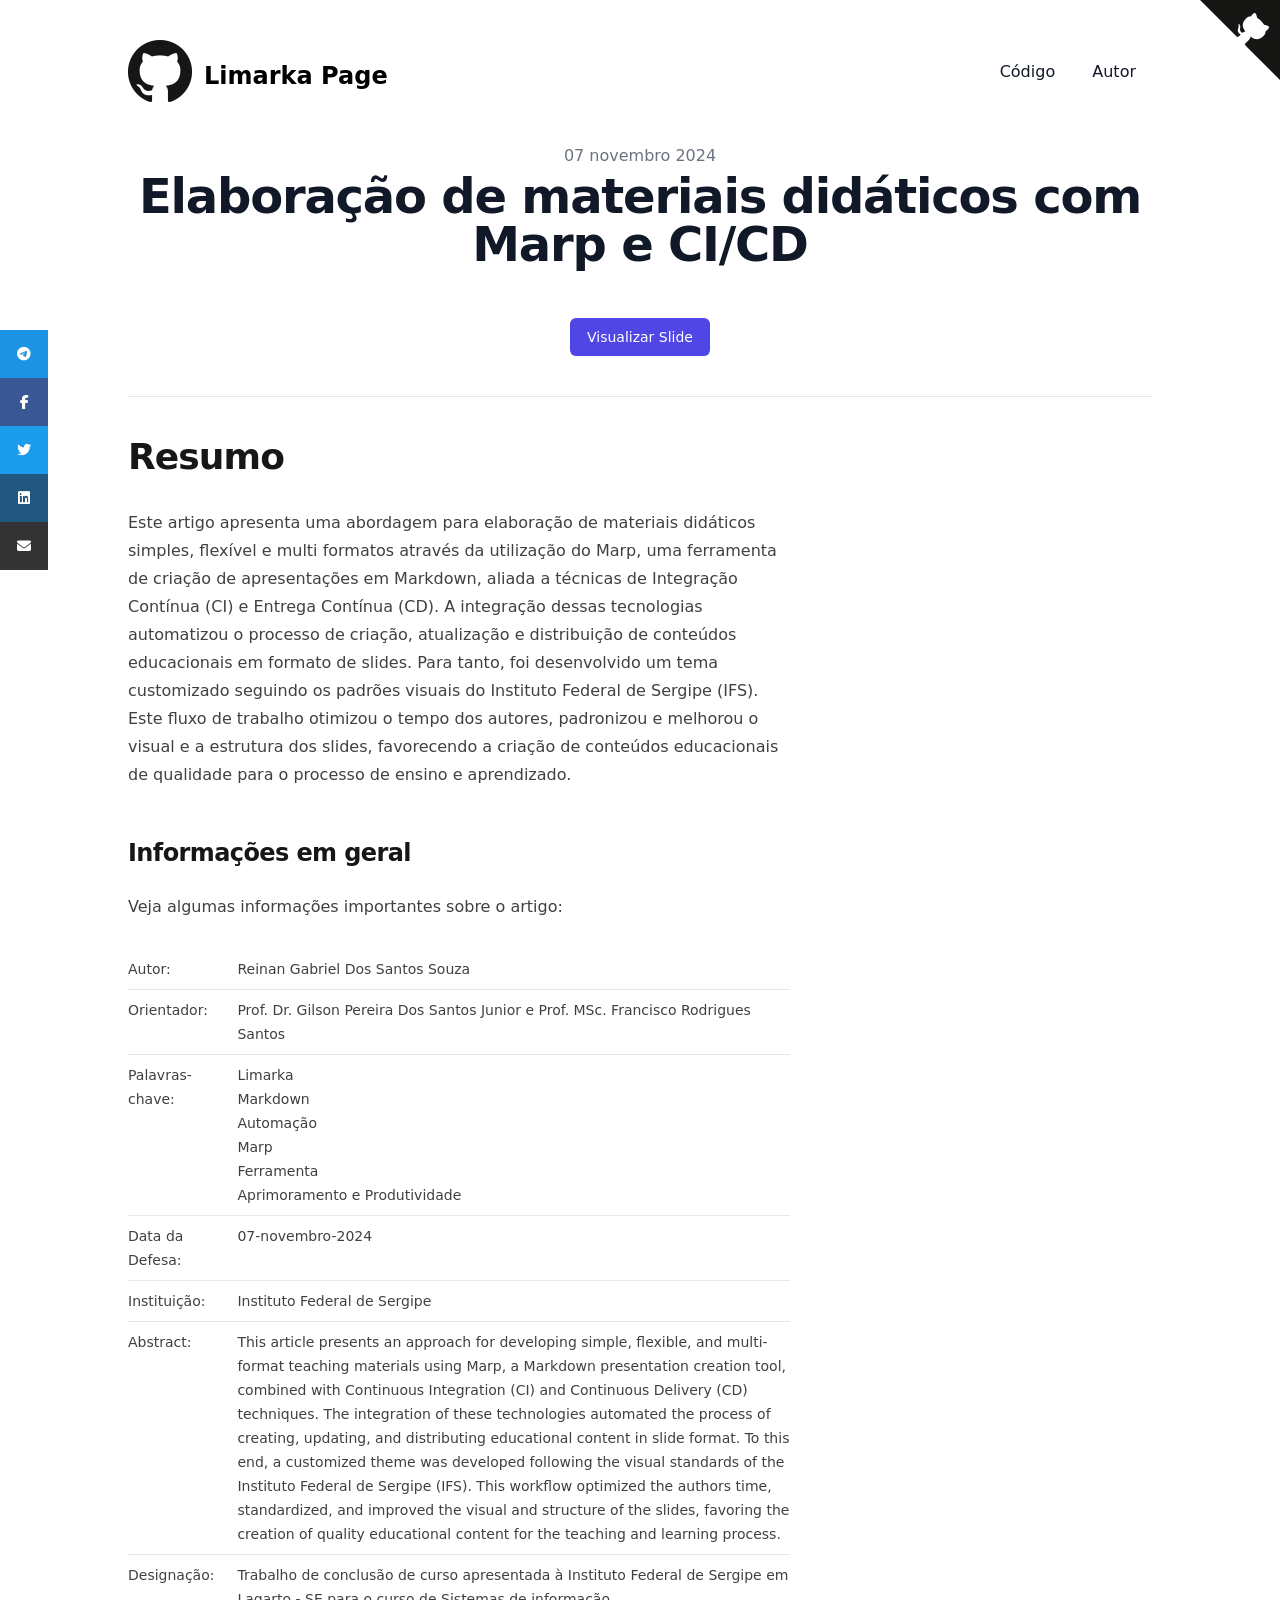
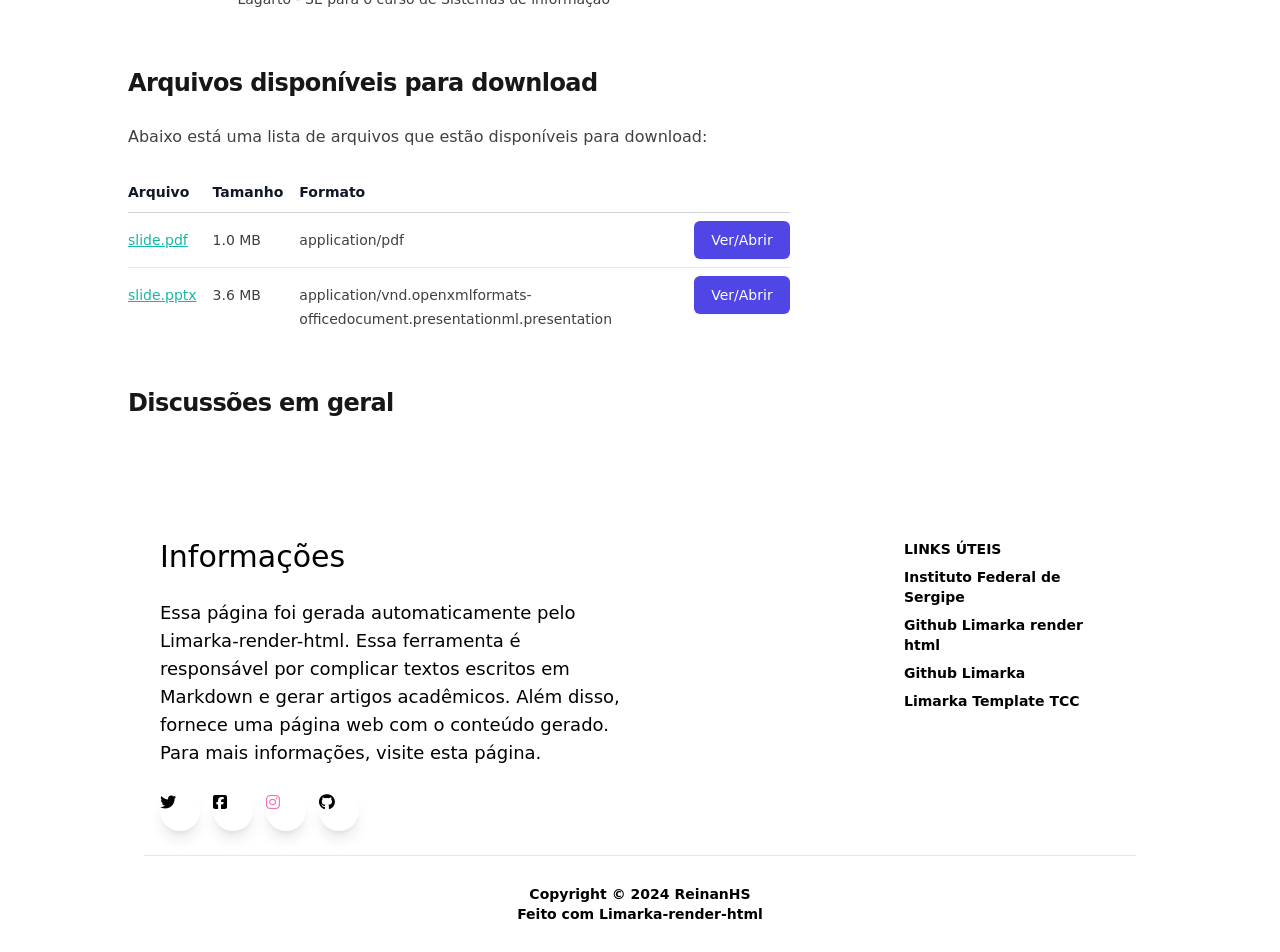
<file: index.html>
<!DOCTYPE html>
<html lang="pt_BR" class="scroll-smooth">
    <head>
    <meta charset="utf-8">
    <meta name="viewport" content="width=device-width, initial-scale=1">
    <link rel="canonical" href="https://ReinanHS.github.io/marp-erbase-presentation/">
    <meta name="description" content="Este artigo apresenta uma abordagem para elaboração de materiais didáticos simples, flexível e multi formatos...">
    <meta name="Generator" content="limarka-render-html " />
    <title>Elaboração de materiais didáticos com Marp e CI/CD</title>

    <link rel="apple-touch-icon" sizes="180x180" href="https://ReinanHS.github.io/marp-erbase-presentation/assets/favicon/apple-touch-icon.png">
    <link rel="icon" type="image/png" sizes="32x32" href="https://ReinanHS.github.io/marp-erbase-presentation/assets/favicon/favicon-32x32.png">
    <link rel="icon" type="image/png" sizes="16x16" href="https://ReinanHS.github.io/marp-erbase-presentation/assets/favicon/favicon-16x16.png">
    <link rel="manifest" href="https://ReinanHS.github.io/marp-erbase-presentation/assets/favicon/site.webmanifest">

    <meta property="og:title" content="Elaboração de materiais didáticos com Marp e CI/CD" />
    <meta property="og:type" content="dspace:page" />
    <meta property="og:url" content="https://ReinanHS.github.io/marp-erbase-presentation/" />
    <meta property="og:image" content="" />

    <meta name="twitter:card" content="summary" />
    <meta name="twitter:url" content="https://ReinanHS.github.io/marp-erbase-presentation/" />
    <meta name="twitter:title" content="Elaboração de materiais didáticos com Marp e CI/CD" />
    <meta name="twitter:description" content="Este artigo apresenta uma abordagem para elaboração de materiais didáticos simples, flexível e multi formatos..."/>

    <meta itemprop="name" content="Elaboração de materiais didáticos com Marp e CI/CD" />
    <meta itemprop="description" content="Este artigo apresenta uma abordagem para elaboração de materiais didáticos simples, flexível e multi formatos..." />
    <meta http-equiv="X-UA-Compatible" content="IE=Edge" />

    <meta property="article:published_time" content="2024-11-07T00:35:50-03:00" />
    <meta property="article:modified_time" content="2024-11-05T23:27:14+00:00" />

    <link rel="schema.DCTERMS" href="https://purl.org/dc/terms/" />
<link rel="schema.DC" href="https://purl.org/dc/elements/1.1/" />

<meta name="DC.creator" content="Reinan Gabriel Dos Santos Souza" />
<meta name="DC.contributor" content="Instituto Federal de Sergipe" xml:lang="pt_BR" />

            <meta name="DC.contributor" content="Prof. MSc. Francisco Rodrigues Santos" />
                <meta name="DC.contributor" content="Prof. Dr. Gilson Pereira Dos Santos Junior" />
    

<meta name="DC.identifier" content="https://ReinanHS.github.io/marp-erbase-presentation/" scheme="DCTERMS.URI" />
<meta name="DC.description" content="TCC (graduação) - Instituto Federal de Sergipe. Programa de Pós-Graduação em 2024. Computação" xml:lang="pt_BR" />
<meta name="DCTERMS.abstract" content="This article presents an approach for developing simple, flexible, and multi-format teaching materials using Marp, a Markdown presentation creation tool, combined with Continuous Integration (CI) and Continuous Delivery (CD) techniques. The integration of these technologies automated the process of creating, updating, and distributing educational content in slide format. To this end, a customized theme was developed following the visual standards of the Instituto Federal de Sergipe (IFS). This workflow optimized the authors time, standardized, and improved the visual and structure of the slides, favoring the creation of quality educational content for the teaching and learning process." xml:lang="pt_BR" />
<meta name="DCTERMS.extent" content="46" xml:lang="pt_BR" />
<meta name="DC.language" content="pt_BR" xml:lang="pt_BR" scheme="DCTERMS.RFC1766" />
<meta name="DC.publisher" content="Lagarto - SE" xml:lang="pt_BR" />
<meta name="DC.rights" content="Open Access" />

            <meta name="DC.subject" content="Limarka" xml:lang="pt_BR" />
            <meta name="DC.subject" content="Markdown" xml:lang="pt_BR" />
            <meta name="DC.subject" content="Automação" xml:lang="pt_BR" />
            <meta name="DC.subject" content="Marp" xml:lang="pt_BR" />
            <meta name="DC.subject" content="Ferramenta" xml:lang="pt_BR" />
            <meta name="DC.subject" content="Aprimoramento e Produtividade" xml:lang="pt_BR" />
    
<meta name="DC.title" content="Elaboração de materiais didáticos com Marp e CI/CD" xml:lang="pt_BR" />
<meta name="DC.type" content="TCCgrad" xml:lang="pt_BR" />

    <link rel="stylesheet" href="https://cdnjs.cloudflare.com/ajax/libs/font-awesome/6.2.0/css/all.min.css" integrity="sha512-xh6O/CkQoPOWDdYTDqeRdPCVd1SpvCA9XXcUnZS2FmJNp1coAFzvtCN9BmamE+4aHK8yyUHUSCcJHgXloTyT2A==" crossorigin="anonymous" referrerpolicy="no-referrer" />
    <link rel="stylesheet" href="https://ReinanHS.github.io/marp-erbase-presentation/assets/build/css/main.css?id=4f8fd777a085edc288612e8ae9160dda">
    <script defer src="https://ReinanHS.github.io/marp-erbase-presentation/assets/build/js/main.js?id=5e3303900278b210d1603280d75373ab"></script>
</head>
    <body class="bg-white text-black antialiased dark:bg-gray-900 dark:text-white">
        <ul id="floating-share-buttons">
    <li>
        <a href="https://telegram.me/share/url?url=https://ReinanHS.github.io/marp-erbase-presentation/&text=Recomenda%C3%A7%C3%A3o+de+leitura%3A+Elabora%C3%A7%C3%A3o+de+materiais+did%C3%A1ticos+com+Marp+e+CI%2FCD"
           class="share-telegram">
            <i class="fa-brands fa-telegram"></i>
        </a>
    </li>
    <li>
        <a href="https://www.facebook.com/sharer/sharer.php?u=https://ReinanHS.github.io/marp-erbase-presentation/"
           class="share-facebook">
            <i class="fa-brands fa-facebook-f"></i>
        </a>
    </li>
    <li>
        <a href="https://twitter.com/share?url=https://ReinanHS.github.io/marp-erbase-presentation/&text=Recomenda%C3%A7%C3%A3o+de+leitura%3A+Elabora%C3%A7%C3%A3o+de+materiais+did%C3%A1ticos+com+Marp+e+CI%2FCD"
           class="share-twitter">
            <i class="fa-brands fa-twitter"></i>
        </a>
    </li>
    <li>
        <a href="https://www.linkedin.com/shareArticle?url=https://ReinanHS.github.io/marp-erbase-presentation/&title=Elabora%C3%A7%C3%A3o+de+materiais+did%C3%A1ticos+com+Marp+e+CI%2FCD&summary=Este+artigo+apresenta+uma+abordagem+para+elabora%C3%A7%C3%A3o+de+materiais+did%C3%A1ticos+simples%2C+flex%C3%ADvel+e+multi+formatos...&source=https://ReinanHS.github.io/marp-erbase-presentation/"
           class="share-linkedin">
            <i class="fa-brands fa-linkedin"></i>
        </a>
    </li>
    <li>
        <a href="https://api.whatsapp.com/send?text=Recomenda%C3%A7%C3%A3o+de+leitura%3A+Elabora%C3%A7%C3%A3o+de+materiais+did%C3%A1ticos+com+Marp+e+CI%2FCD.+Link%3A+https%3A%2F%2FReinanHS.github.io%2Fmarp-erbase-presentation%2F"
           class="share-whatsapp">
            <i class="fa-brands fa-whatsapp"></i>
        </a>
    </li>
    <li>
        <a href="mailto:?subject=Recomenda%C3%A7%C3%A3o+de+leitura%3A+Elabora%C3%A7%C3%A3o+de+materiais+did%C3%A1ticos+com+Marp+e+CI%2FCD&body=Este artigo apresenta uma abordagem para elaboração de materiais didáticos simples, flexível e multi formatos..."
           class="share-mail">
            <i class="fa-solid fa-envelope"></i>
        </a>
    </li>
</ul>
        <div class="mx-auto max-w-3xl px-4 sm:px-6 xl:max-w-5xl xl:px-0">
            <div class="flex h-screen flex-col justify-between">
                <header class="flex items-center justify-between py-10">
    <div>
        <a aria-label="TailwindBlog" href="https://github.com/ReinanHS/limarka-render-html">
            <div class="flex items-center justify-between">
                <div class="mr-3">
                    <img class="github-logo-dark" src="https://ReinanHS.github.io/marp-erbase-presentation/assets/images/GitHub-Mark-64px.png" alt="Github Logo" width="64px">
                    <img class="github-logo-light" src="https://ReinanHS.github.io/marp-erbase-presentation/assets/images/GitHub-Mark-Light-64px.png" alt="Github Logo" width="64px" style="display: none;">
                </div>
                <div class="hidden h-6 text-2xl font-semibold sm:block">Limarka Page</div>
            </div>
        </a>
    </div>
    <div class="flex items-center text-base leading-5">
        <div class="hidden sm:block">
            <a class="p-1 font-medium text-gray-900 dark:text-gray-100 sm:p-4"
               href="https://github.com/ReinanHS/marp-erbase-presentation" target="_blank">Código</a>
            <a class="p-1 font-medium text-gray-900 dark:text-gray-100 sm:p-4"
               href="https://github.com/ReinanHS"
               target="_blank">Autor</a>
        </div>






        <div class="sm:hidden">
            <button type="button" class="ml-1 mr-1 h-8 w-8 rounded py-1" aria-label="Toggle Menu">
                <svg xmlns="http://www.w3.org/2000/svg" viewBox="0 0 20 20" fill="currentColor"
                     class="text-gray-900 dark:text-gray-100">
                    <path fill-rule="evenodd"
                          d="M3 5a1 1 0 011-1h12a1 1 0 110 2H4a1 1 0 01-1-1zM3 10a1 1 0 011-1h12a1 1 0 110 2H4a1 1 0 01-1-1zM3 15a1 1 0 011-1h12a1 1 0 110 2H4a1 1 0 01-1-1z"
                          clip-rule="evenodd"></path>
                </svg>
            </button>
            <div class="fixed top-0 left-0 z-10 h-full w-full transform bg-gray-200 opacity-95 duration-300 ease-in-out dark:bg-gray-800 translate-x-full">
                <div class="flex justify-end">
                    <button type="button" class="mr-5 mt-11 h-8 w-8 rounded" aria-label="Toggle Menu">
                        <svg xmlns="http://www.w3.org/2000/svg" viewBox="0 0 20 20" fill="currentColor"
                             class="text-gray-900 dark:text-gray-100">
                            <path fill-rule="evenodd"
                                  d="M4.293 4.293a1 1 0 011.414 0L10 8.586l4.293-4.293a1 1 0 111.414 1.414L11.414 10l4.293 4.293a1 1 0 01-1.414 1.414L10 11.414l-4.293 4.293a1 1 0 01-1.414-1.414L8.586 10 4.293 5.707a1 1 0 010-1.414z"
                                  clip-rule="evenodd"></path>
                        </svg>
                    </button>
                </div>
                <nav class="fixed mt-8 h-full">
                    <div class="px-12 py-4"><a
                                class="text-2xl font-bold tracking-widest text-gray-900 dark:text-gray-100"
                                href="/#projects">Projects</a></div>
                    <div class="px-12 py-4"><a
                                class="text-2xl font-bold tracking-widest text-gray-900 dark:text-gray-100"
                                href="/#about">About</a></div>
                </nav>
            </div>
        </div>
    </div>
</header>                    <main class="mb-auto">
        <div class="mx-auto max-w-3xl px-4 sm:px-6 xl:max-w-5xl xl:px-0">
            <div class="fixed right-8 bottom-8 hidden flex-col gap-3 md:hidden">
                <button aria-label="Scroll To Comment" type="button"
                        class="rounded-full bg-gray-200 p-2 text-gray-500 transition-all hover:bg-gray-300 dark:bg-gray-700 dark:text-gray-400 dark:hover:bg-gray-600">
                    <svg class="h-5 w-5" viewBox="0 0 20 20" fill="currentColor">
                        <path fill-rule="evenodd"
                              d="M18 10c0 3.866-3.582 7-8 7a8.841 8.841 0 01-4.083-.98L2 17l1.338-3.123C2.493 12.767 2 11.434 2 10c0-3.866 3.582-7 8-7s8 3.134 8 7zM7 9H5v2h2V9zm8 0h-2v2h2V9zM9 9h2v2H9V9z"
                              clip-rule="evenodd"></path>
                    </svg>
                </button>
                <button aria-label="Scroll To Top" type="button"
                        class="rounded-full bg-gray-200 p-2 text-gray-500 transition-all hover:bg-gray-300 dark:bg-gray-700 dark:text-gray-400 dark:hover:bg-gray-600">
                    <svg class="h-5 w-5" viewBox="0 0 20 20" fill="currentColor">
                        <path fill-rule="evenodd"
                              d="M3.293 9.707a1 1 0 010-1.414l6-6a1 1 0 011.414 0l6 6a1 1 0 01-1.414 1.414L11 5.414V17a1 1 0 11-2 0V5.414L4.707 9.707a1 1 0 01-1.414 0z"
                              clip-rule="evenodd"></path>
                    </svg>
                </button>
            </div>
            <article>
    <header>
        <div class="space-y-1 border-b border-gray-200 pb-10 text-center dark:border-gray-700">
            <dl>
                <div>
                    <dt class="sr-only">Publicado em</dt>
                    <dd class="text-base font-medium leading-6 text-gray-500 dark:text-gray-400">
                        <time datetime="2024-11-07T00:35:50-03:00">
                            07 novembro 2024
                        </time>
                    </dd>
                </div>
            </dl>
            <div>
                <h1 class="text-3xl font-extrabold leading-9 tracking-tight text-gray-900 dark:text-gray-100 sm:text-4xl sm:leading-10 md:text-5xl md:leading-14">
                    Elaboração de materiais didáticos com Marp e CI/CD
                </h1>
            </div>
            <div class="mt-5" style="margin-top: 50px">
                                                        <button onclick="location.href = 'https://reinanhs.github.io/marp-erbase-presentation/slide';"
                            class="inline-flex justify-center rounded-md border border-transparent bg-indigo-600 py-2 px-4 text-sm font-medium text-white shadow-sm hover:bg-indigo-700 focus:outline-none focus:ring-2 focus:ring-indigo-500 focus:ring-offset-2">
                        Visualizar Slide
                    </button>
                                                                                    </div>
        </div>
    </header>
    <div class="divide-y divide-gray-200 pb-8 dark:divide-gray-700 xl:divide-y-0" style="grid-template-rows: auto 1fr;">
        <div class="divide-y divide-gray-200 dark:divide-gray-700 xl:col-span-3 xl:row-span-2 xl:pb-0">
            <div class="prose max-w-none pt-10 pb-8 dark:prose-dark">
                                    <h1>Resumo</h1>

<p>Este artigo apresenta uma abordagem para elaboração de materiais didáticos simples, flexível e multi formatos através da utilização do Marp, uma ferramenta de criação de apresentações em Markdown, aliada a técnicas de Integração Contínua (CI) e Entrega Contínua (CD). A integração dessas tecnologias automatizou o processo de criação, atualização e distribuição de conteúdos educacionais em formato de slides. Para tanto, foi desenvolvido um tema customizado seguindo os padrões visuais do Instituto Federal de Sergipe (IFS). Este fluxo de trabalho otimizou o tempo dos autores, padronizou e melhorou o visual e a estrutura dos slides, favorecendo a criação de conteúdos educacionais de qualidade para o processo de ensino e aprendizado.</p>
                                <h2 id="overview">
                    <a href="#overview" aria-hidden="true" tabindex="-1"><span class="icon icon-link"></span></a>
                    Informações em geral
                </h2>
                <p>Veja algumas informações importantes sobre o artigo:</p>
                <table class="table itemDisplayTable">
    <tbody>
        <tr>
            <td class="metadataFieldLabel">Autor:&nbsp;</td>
            <td class="metadataFieldValue">
                Reinan Gabriel Dos Santos Souza
            </td>
        </tr>
        <tr>
            <td class="metadataFieldLabel">Orientador:&nbsp;</td>
            <td class="metadataFieldValue">
                Prof. Dr. Gilson Pereira Dos Santos Junior
                                    e Prof. MSc. Francisco Rodrigues Santos
                            </td>
        </tr>
        <tr>
            <td class="metadataFieldLabel">Palavras-chave:&nbsp;</td>
            <td class="metadataFieldValue">
                                                            Limarka<br>
                                            Markdown<br>
                                            Automação<br>
                                            Marp<br>
                                            Ferramenta<br>
                                            Aprimoramento e Produtividade<br>
                                                </td>
        </tr>
        <tr>
            <td class="metadataFieldLabel">Data da Defesa:&nbsp;</td>
            <td class="metadataFieldValue">
                07-novembro-2024
            </td>
        </tr>
        <tr>
            <td class="metadataFieldLabel">Instituição:&nbsp;</td>
            <td class="metadataFieldValue">
                Instituto Federal de Sergipe
            </td>
        </tr>
        <tr>
            <td class="metadataFieldLabel">Abstract:&nbsp;</td>
            <td class="metadataFieldValue">
                This article presents an approach for developing simple, flexible, and multi-format teaching materials using Marp, a Markdown presentation creation tool, combined with Continuous Integration (CI) and Continuous Delivery (CD) techniques. The integration of these technologies automated the process of creating, updating, and distributing educational content in slide format. To this end, a customized theme was developed following the visual standards of the Instituto Federal de Sergipe (IFS). This workflow optimized the authors time, standardized, and improved the visual and structure of the slides, favoring the creation of quality educational content for the teaching and learning process.
            </td>
        </tr>
        <tr>
            <td class="metadataFieldLabel">Designação:&nbsp;</td>
            <td class="metadataFieldValue">
                Trabalho de conclusão de curso apresentada à Instituto Federal de Sergipe em Lagarto - SE para o curso de Sistemas de informação
            </td>
        </tr>
    </tbody>
</table>                <h2 id="download">
                    <a href="#download" aria-hidden="true" tabindex="-1"><span class="icon icon-link"></span></a>
                    Arquivos disponíveis para download
                </h2>
                <p>Abaixo está uma lista de arquivos que estão disponíveis para download:</p>

                <table class="table-auto">
                    <thead>
                    <tr>
                        <th>Arquivo</th>
                        <th>Tamanho</th>
                        <th>Formato</th>
                        <th></th>
                    </tr>
                    </thead>
                    <tbody>
                                            <tr>
                            <td>
                                <a href="https://ReinanHS.github.io/marp-erbase-presentation/assets/files/slide.pdf">
                                    slide.pdf
                                </a>
                            </td>
                            <td>1.0 MB</td>
                            <td>application/pdf</td>
                            <td>
                                <button
                                        onclick="location.href = 'https://reinanhs.github.io/marp-erbase-presentation/slide';"
                                        type="submit"
                                        class="inline-flex justify-center rounded-md border border-transparent bg-indigo-600 py-2 px-4 text-sm font-medium text-white shadow-sm hover:bg-indigo-700 focus:outline-none focus:ring-2 focus:ring-indigo-500 focus:ring-offset-2">
                                    Ver/Abrir
                                </button>
                            </td>
                        </tr>
                                            <tr>
                            <td>
                                <a href="https://ReinanHS.github.io/marp-erbase-presentation/assets/files/slide.pptx">
                                    slide.pptx
                                </a>
                            </td>
                            <td>3.6 MB</td>
                            <td>application/vnd.openxmlformats-officedocument.presentationml.presentation</td>
                            <td>
                                <button
                                        onclick="location.href = 'https://ReinanHS.github.io/marp-erbase-presentation/assets/files/slide.pptx';"
                                        type="submit"
                                        class="inline-flex justify-center rounded-md border border-transparent bg-indigo-600 py-2 px-4 text-sm font-medium text-white shadow-sm hover:bg-indigo-700 focus:outline-none focus:ring-2 focus:ring-indigo-500 focus:ring-offset-2">
                                    Ver/Abrir
                                </button>
                            </td>
                        </tr>
                                        </tbody>
                </table>

                <h2 id="chat">
                    <a href="#chat" aria-hidden="true" tabindex="-1"><span class="icon icon-link"></span></a>
                    Discussões em geral
                </h2>
                <script src="https://giscus.app/client.js"
                        data-repo="ReinanHS/marp-erbase-presentation"
                        data-repo-id="R_kgDOIBAsGw"
                        data-category-id="DIC_kwDOIBAsG84CRgIc"
                        data-mapping="specific"
                        data-term="#geral"
                        data-strict="0"
                        data-reactions-enabled="1"
                        data-emit-metadata="0"
                        data-input-position="top"
                        data-theme="light_protanopia"
                        data-lang="pt"
                        data-loading="lazy"
                        crossorigin="anonymous"
                        async>
                </script>
            </div>
        </div>
    </div>
</article>        </div>
    </main>
                <footer class="relative bg-blueGray-200 pt-8 pb-6">
    <div class="container mx-auto px-4">
        <div class="flex flex-wrap text-left lg:text-left">
            <div class="w-full lg:w-6/12 px-4">
                <h4 class="text-3xl fonat-semibold text-blueGray-700">Informações</h4><br>
                <h5 class="text-lg mt-0 mb-2 text-blueGray-600">
                    Essa página foi gerada automaticamente pelo Limarka-render-html. Essa ferramenta é responsável por complicar textos escritos em Markdown e gerar artigos acadêmicos.
                    Além disso, fornece uma página web com o conteúdo gerado. Para mais informações, visite esta <a
                            href="https://github.com/ReinanHS/limarka-template-tcc">página</a>.
                </h5>
                <div class="mt-6 lg:mb-0 mb-6">
                                            <a
                                href="https://www.twitter.com/ReinanGabriel9"
                                target="_blank"
                                class="bg-white text-lightBlue-400 shadow-lg font-normal h-10 w-10 items-center justify-center align-center rounded-full outline-none focus:outline-none mr-2"
                                type="button">
                            <i class="fab fa-twitter"></i>
                        </a>
                    
                                            <a
                                href="https://www.facebook.com/reinangabriel"
                                target="_blank"
                                class="bg-white text-lightBlue-600 shadow-lg font-normal h-10 w-10 items-center justify-center align-center rounded-full outline-none focus:outline-none mr-2"
                                type="button">
                            <i class="fab fa-facebook-square"></i>
                        </a>
                    
                                            <a
                                href="https://www.instagram.com/reinanhs"
                                target="_blank"
                                class="bg-white text-pink-400 shadow-lg font-normal h-10 w-10 items-center justify-center align-center rounded-full outline-none focus:outline-none mr-2"
                                type="button">
                            <i class="fab fa-instagram"></i>
                        </a>
                    
                                            <a
                                href="https://www.github.com/reinanhs"
                                target="_blank"
                                class="bg-white text-blueGray-800 shadow-lg font-normal h-10 w-10 items-center justify-center align-center rounded-full outline-none focus:outline-none mr-2"
                                type="button">
                            <i class="fab fa-github"></i>
                        </a>
                                    </div>
            </div>
            <div class="w-full lg:w-6/12 px-4">
                <div class="flex flex-wrap items-top mb-6">
                    <div class="w-full lg:w-6/12 px-4 ml-auto">
                        <span class="block uppercase text-blueGray-500 text-sm font-semibold mb-2">Links Úteis</span>
                        <ul class="list-unstyled">
                            <li>
                                <a class="text-blueGray-600 hover:text-blueGray-800 font-semibold block pb-2 text-sm"
                                   href="https://www.ifs.edu.br/">
                                    Instituto Federal de Sergipe
                                </a>
                            </li>
                            <li>
                                <a class="text-blueGray-600 hover:text-blueGray-800 font-semibold block pb-2 text-sm"
                                   href="https://github.com/reinanhs/limarka-render-html">Github Limarka render html</a>
                            </li>
                            <li>
                                <a class="text-blueGray-600 hover:text-blueGray-800 font-semibold block pb-2 text-sm"
                                   href="https://github.com/abntex/limarka">Github Limarka</a>
                            </li>
                            <li>
                                <a class="text-blueGray-600 hover:text-blueGray-800 font-semibold block pb-2 text-sm"
                                   href="https://github.com/ReinanHS/limarka-template-tcc">Limarka Template TCC </a>
                            </li>
                        </ul>
                    </div>
                </div>
            </div>
        </div>
        <hr class="my-6 border-blueGray-300">
        <div class="flex flex-wrap items-center md:justify-between justify-center">
            <div class="w-full md:w-4/12 px-4 mx-auto text-center">
                <div class="text-sm text-blueGray-500 font-semibold py-1">
                    Copyright © <span id="get-current-year">2024</span>
                    <a href="https://github.com/ReinanHS"
                       class="text-blueGray-500 hover:text-blueGray-800">ReinanHS</a><br>
                    Feito com <a
                            href="https://github.com/ReinanHS/limarka-template-tcc">Limarka-render-html</a> 
                </div>
            </div>
        </div>
    </div>
</footer>            </div>
        </div>

        <a href="https://github.com/reinanhs/limarka-template-tcc" class="github-corner" aria-label="View source on GitHub">
    <svg width="80" height="80" viewBox="0 0 250 250"
         style="fill:#151513; color:#fff; position: absolute; top: 0; border: 0; right: 0;" aria-hidden="true">
        <path d="M0,0 L115,115 L130,115 L142,142 L250,250 L250,0 Z"></path>
        <path d="M128.3,109.0 C113.8,99.7 119.0,89.6 119.0,89.6 C122.0,82.7 120.5,78.6 120.5,78.6 C119.2,72.0 123.4,76.3 123.4,76.3 C127.3,80.9 125.5,87.3 125.5,87.3 C122.9,97.6 130.6,101.9 134.4,103.2"
              fill="currentColor" style="transform-origin: 130px 106px;" class="octo-arm"></path>
        <path d="M115.0,115.0 C114.9,115.1 118.7,116.5 119.8,115.4 L133.7,101.6 C136.9,99.2 139.9,98.4 142.2,98.6 C133.8,88.0 127.5,74.4 143.8,58.0 C148.5,53.4 154.0,51.2 159.7,51.0 C160.3,49.4 163.2,43.6 171.4,40.1 C171.4,40.1 176.1,42.5 178.8,56.2 C183.1,58.6 187.2,61.8 190.9,65.4 C194.5,69.0 197.7,73.2 200.1,77.6 C213.8,80.2 216.3,84.9 216.3,84.9 C212.7,93.1 206.9,96.0 205.4,96.6 C205.1,102.4 203.0,107.8 198.3,112.5 C181.9,128.9 168.3,122.5 157.7,114.1 C157.9,116.9 156.7,120.9 152.7,124.9 L141.0,136.5 C139.8,137.7 141.6,141.9 141.8,141.8 Z"
              fill="currentColor" class="octo-body"></path>
    </svg>
</a>    </body>
</html>
</file>
